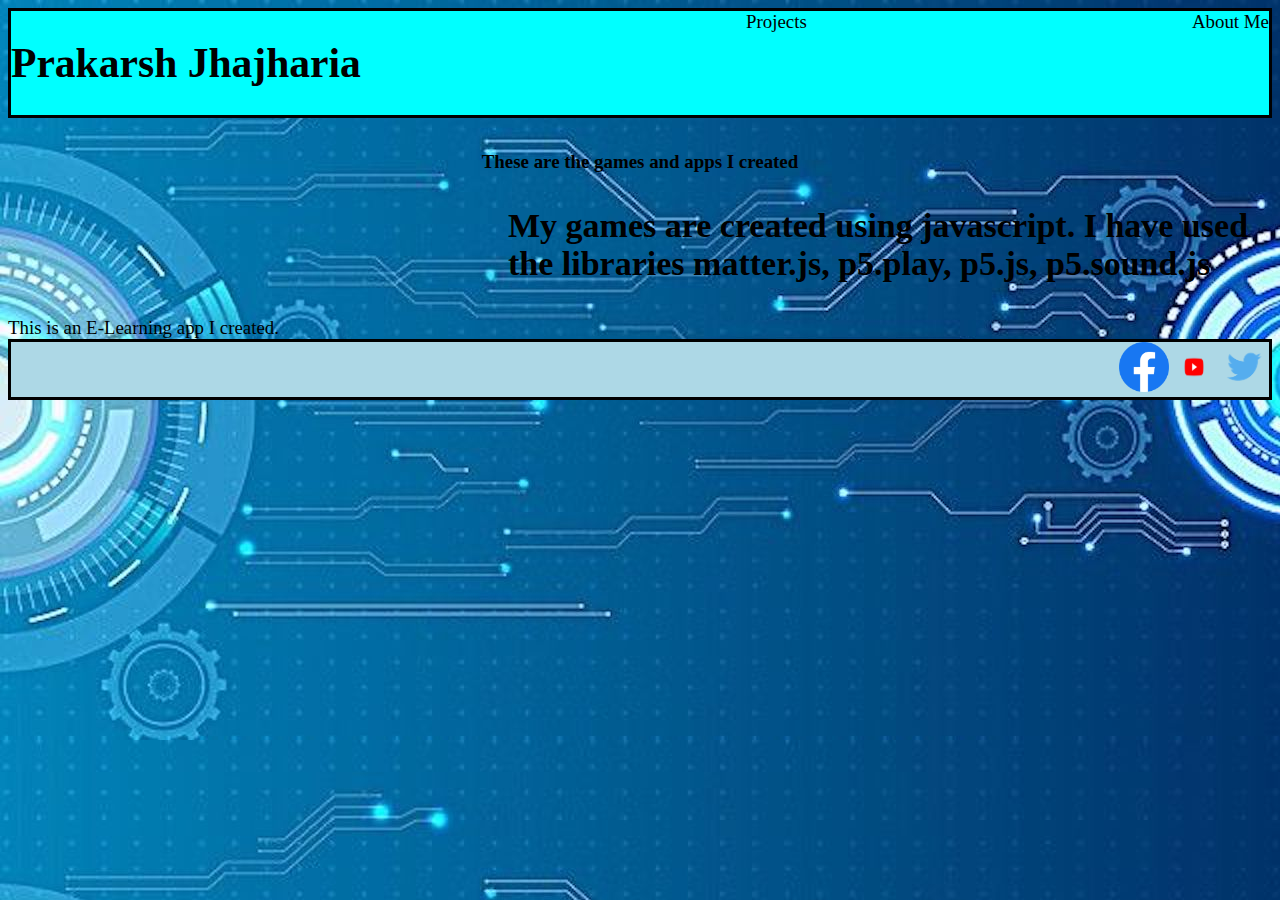
<file: index.html>
<!DOCTYPE HTML>
<html>
    <head>
        <title>
            My portfolio Page
        </title>
        <link rel = "stylesheet"
        type = "text/css"
        href = "style.css"/> 
    
    </head>
    <body background = "hi.jpg" >
  
        <div class = "header">
        <h1>
            Prakarsh Jhajharia
        </h1>
      
        <a href = "index.html">
            Projects
            </a>
            <a href = "about_me.html">
                About Me
                </a>
            </div>
            <br>
            <div>
                <h2>These are the games and apps I created</h2>
                <p> My games are created using javascript. I have used the libraries matter.js, p5.play, p5.js, p5.sound.js </p>
                <a href = "https://studio.code.org/projects/applab/NCjR7lKfVi-WsbZt_buoW8GulnSi8TCo5qFdO3EV7x4">
                    This is an E-Learning app I created.
                    </a></div>
                    <div class = "footer"> 

                        <a href = '#'><img src = "f.png"  width = 50 height = 50/></a>

                        <a href = '#'><img src = "y.png"  width = 50 height = 50/></a>

                        <a href = '#'><img src = "t.png"  width = 50 height = 50/></a>
                       
                    </div>
    </body>
</html>
</file>
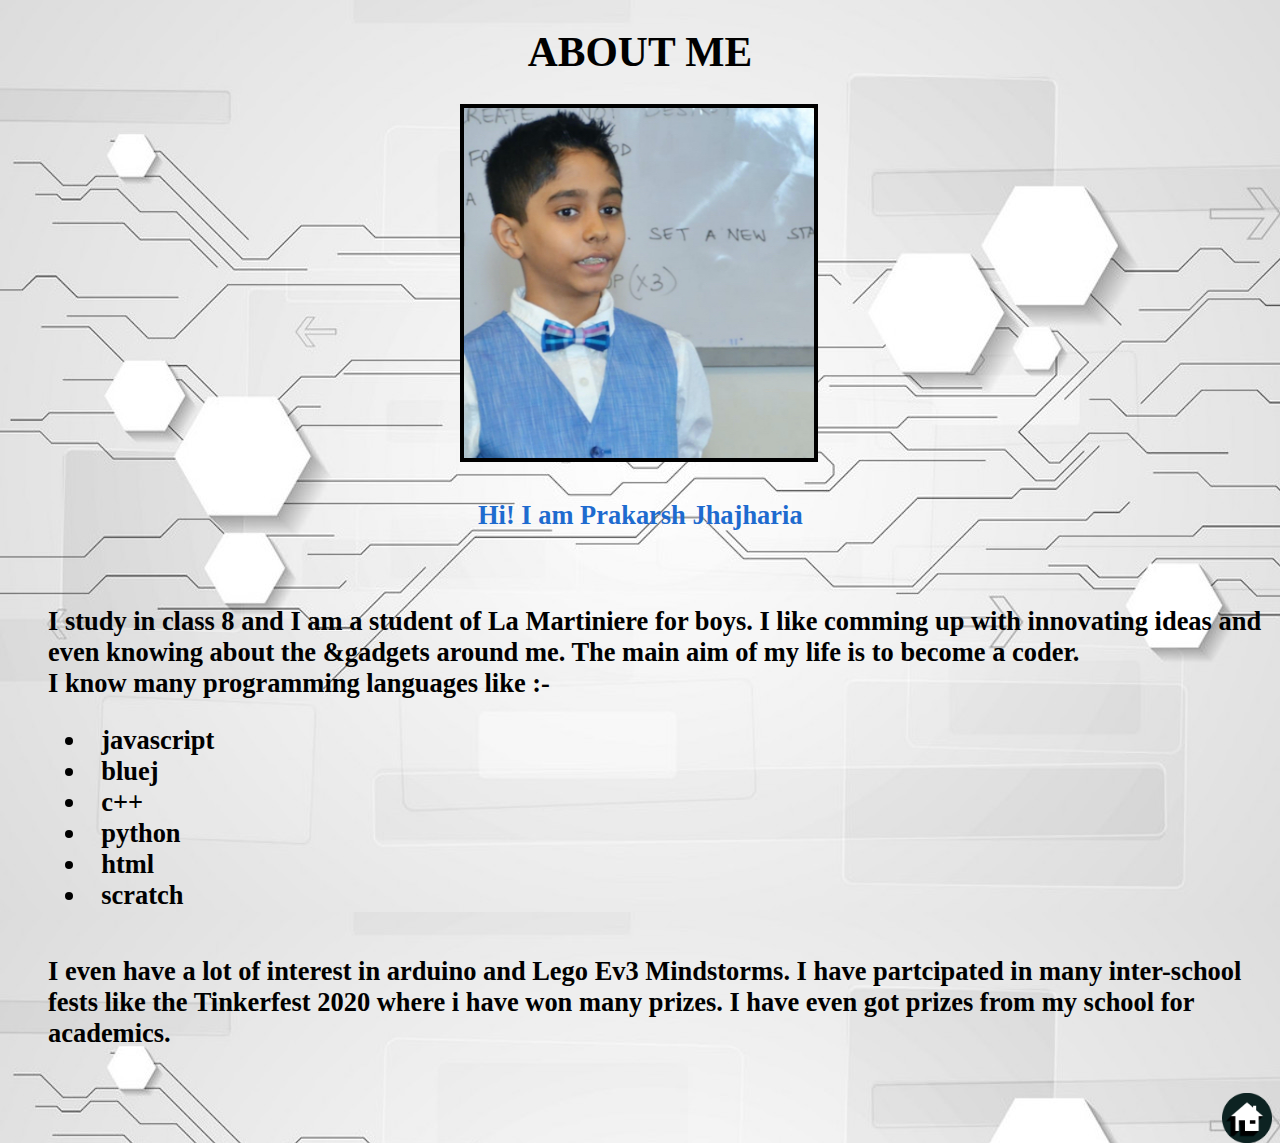
<file: about_me.html>
<!DOCTYPE HTML>
<html> 
    <head>
        <title>
            Prakarsh Jhajharia
        </title>
        <link rel = "stylesheet"
        type = "text/css"
        href = "style.css"/> 
    </head>
    <body background="back.jpg">
        
        <h1>
            ABOUT ME
        </h1>
        &#160&#160&#160&#160&#160&#160&#160&#160&#160&#160&#160&#160&#160&#160&#160&#160&#160&#160&#160&#160&#160&#160&#160&#160&#160&#160&#160&#160&#160&#160&#160&#160&#160&#160&#160&#160&#160&#160&#160&#160&#160&#160&#160&#160&#160&#160&#160&#160&#160&#160&#160&#160&#160&#160&#160&#160&#160&#160&#160&#160&#160&#160&#160&#160&#160&#160&#160&#160&#160&#160&#160&#160&#160&#160&#160&#160&#160&#160&#160&#160&#160&#160&#160&#160&#160&#160&#160&#160&#160&#160&#160&#160&#160&#160&#160&#160&#160&#160&#160&#160&#160&#160&#160&#160&#160&#160&#160&#160&#160&#160&#160&#160
        <image src = "me.jpg" width = 350 height = 350 border="4" border-color = "black" >
           
              <!--   &#160&#160&#160&#160&#160&#160&#160&#160
              
                <image src = "me1.jpg" width = 350 height = 350 border="4">
            
                &#160&#160&#160&#160&#160&#160&#160&#160
               
                <image src = "me2.jpg" width = 350 height = 350 border="4">--> 
            <p> <h7>   
                 Hi!  I am Prakarsh Jhajharia
                <br><br></h7><h5>
                 I study in class 8 and I am a student of La Martiniere for boys. I like comming up with innovating ideas and even knowing about the &gadgets around me. The main aim of my life is to become a coder.
                <br> I know many programming languages like :-
                <ul>
                    <li>&#160&#160javascript
                        <li> &#160&#160bluej
                            <li>&#160&#160c++
                                <li> &#160&#160python
                                    <li>&#160&#160html 
                                        <li>&#160&#160scratch</h5>
                                         <h5>    I even have a lot of interest in arduino and Lego Ev3 Mindstorms. I have partcipated in many inter-school fests like the Tinkerfest 2020 where i have won many prizes. I have even got prizes from my school for academics.
             </h5> 
            </p>          
                <a href = "index1.html" >
                    <image src = "HOME.png" width = 50 height = 50 align = "right">
                    </a>
            </body>
</html>
</file>
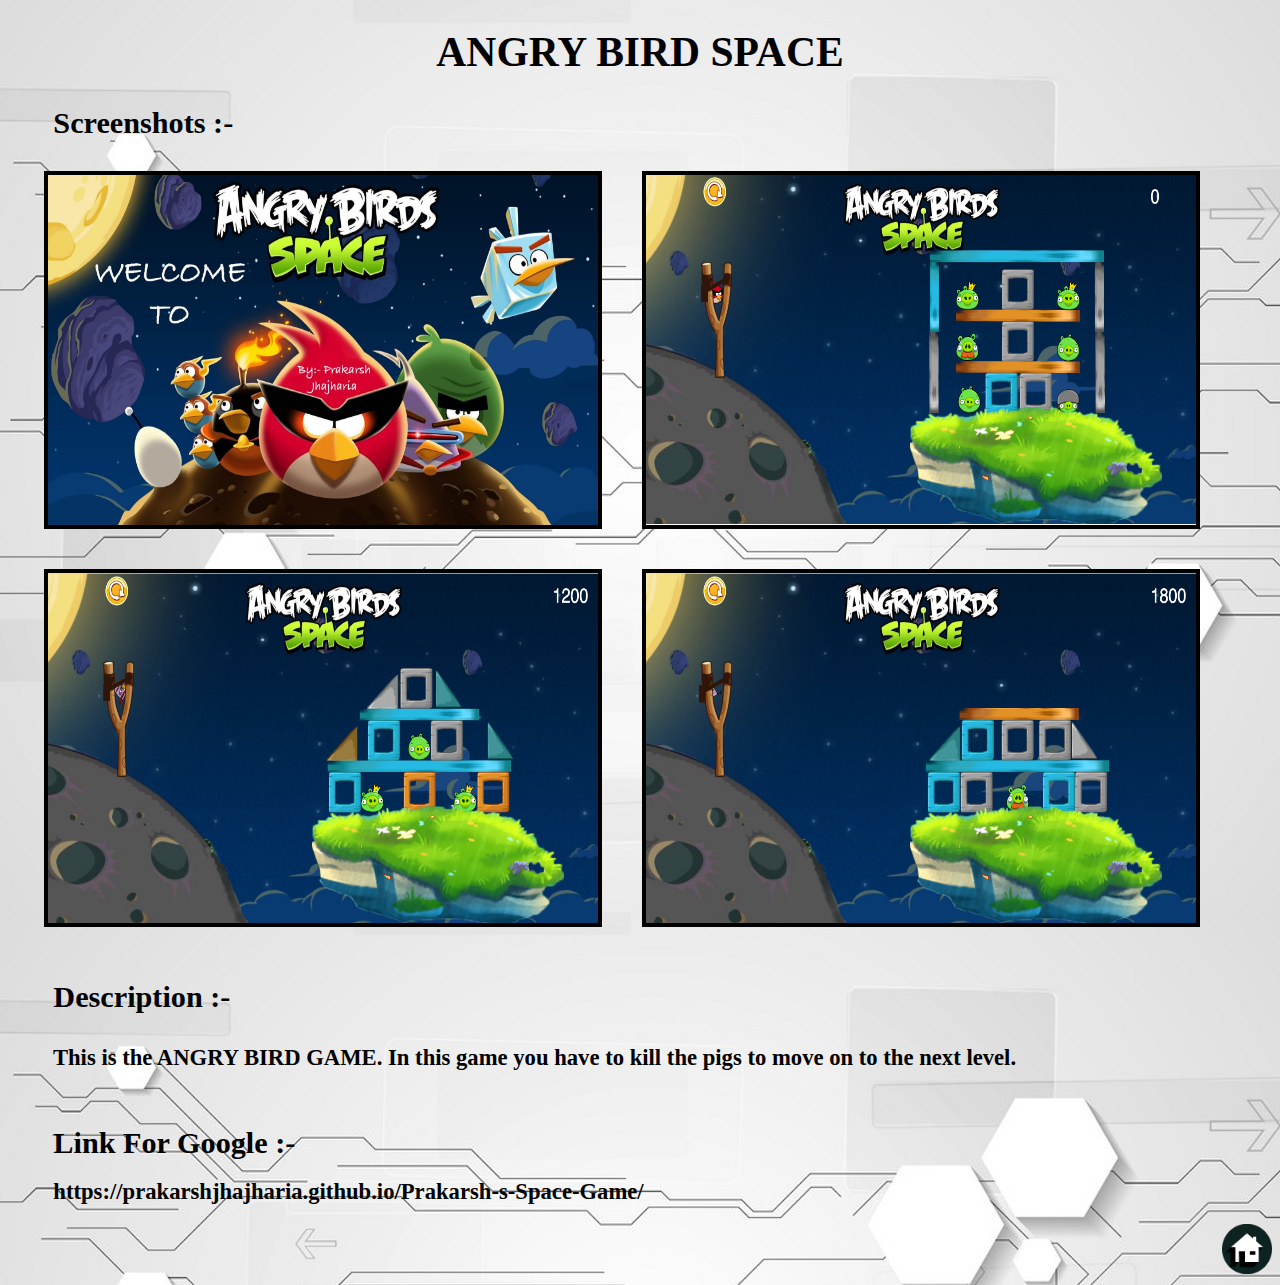
<file: angrybirdspace.html>
<!DOCTYPE HTML>
<html>
    <head>
        <title>
            Prakarsh Jhajharia
        </title>
        <link rel = "stylesheet"
        type = "text/css"
        href = "style1.css"/>
    </head>
    <body background="back.jpg">

        <h1>
            ANGRY BIRD SPACE
        </h1>
        <h3>
            &#160 &#160 &#160 Screenshots :-
        </h3>
        &#160&#160&#160&#160&#160&#160&#160&#160
            <image src = "6.jpg" width = 550 height = 350 border="4" border-color = "black">

                &#160&#160&#160&#160&#160&#160&#160&#160

                <image src = "61.png" width = 550 height = 350 border="4">
            <br>
            <br>
            <br>
                &#160&#160&#160&#160&#160&#160&#160&#160

                <image src = "62.png" width = 550 height = 350 border="4">
                    &#160&#160&#160&#160&#160&#160&#160&#160

                <image src = "63.png" width = 550 height = 350 border="4">
                     <BR>
                        <BR>
                            <h3>
                                &#160 &#160 &#160 Description :-
                            </h3>
                            <h2>
                                &#160 &#160 &#160  &#160  This is the ANGRY BIRD GAME. In this game you have to kill the pigs to move on to the next level.
                            </h2>
                            <BR>
                                <BR>
                    <a href = "https://prakarshjhajharia.github.io/Prakarsh-s-Space-Game/">
                        &#160 &#160 &#160 Link For Google :-
                        <BR>
                            <h2>
                                &#160 &#160 &#160 &#160  https://prakarshjhajharia.github.io/Prakarsh-s-Space-Game/</h2>
                    </a>
                    <a href = "index1.html" >
                        <image src = "HOME.png" width = 50 height = 50 align = "right">
                        </a>
                    <BR>
                        <BR>
                  <!--  <a href = "index.html">
                        &#160 &#160 &#160 Link For Google Play Store :-
                        <BR>
                            <h2>
                                &#160 &#160 &#160 &#160 http://</h2>
                    </a>
                    <BR>
                        <BR>
                    <a href = "index.html">
                        &#160 &#160 &#160 Link For App Store :-
                        <BR>
                            <h2>
                                &#160 &#160 &#160 &#160  http://</h2>
                    </a> -->
    </body>
</html>
</file>
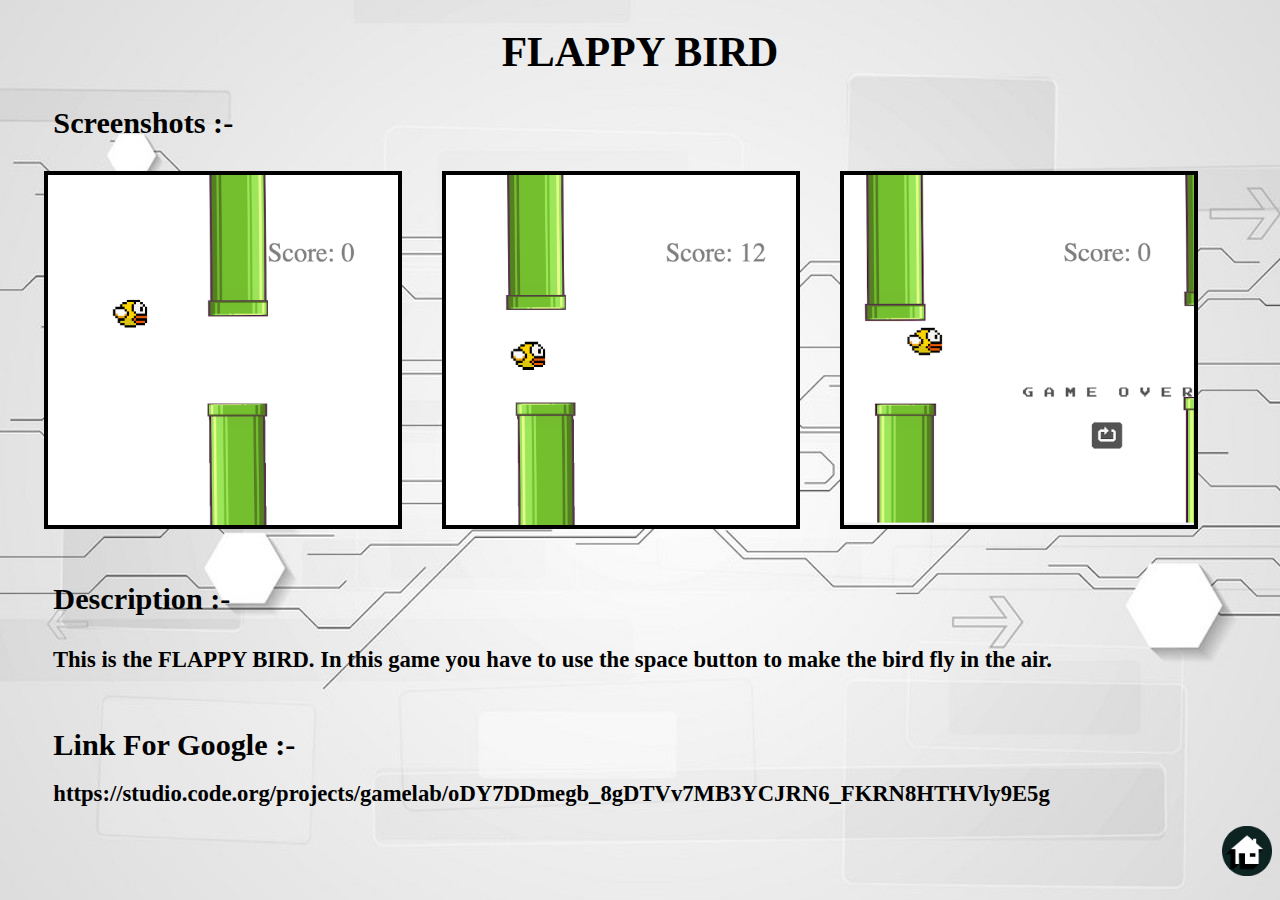
<file: flappybird.html>
<!DOCTYPE HTML>
<html>
    <head>
        <title>
            Prakarsh Jhajharia
        </title>
        <link rel = "stylesheet"
        type = "text/css"
        href = "style1.css"/>
    </head>
    <body background="back.jpg">

        <h1>
            FLAPPY BIRD
        </h1>
        <h3>
            &#160 &#160 &#160 Screenshots :-
        </h3>
        &#160&#160&#160&#160&#160&#160&#160&#160
            <image src = "12.png" width = 350 height = 350 border="4" border-color = "black">

                &#160&#160&#160&#160&#160&#160&#160&#160

                <image src = "11.png" width = 350 height = 350 border="4">

                &#160&#160&#160&#160&#160&#160&#160&#160

                <image src = "2.png" width = 350 height = 350 border="4">
                     <BR>
                        <BR>
                            <h3>
                                &#160 &#160 &#160 Description :-
                            </h3>
                            <h2>
                                &#160 &#160 &#160  &#160  This is the FLAPPY BIRD. In this game you have to use the space button to make the bird fly in the air.
                            </h2>
                            <BR>
                                <BR>
                    <a href = "https://studio.code.org/projects/gamelab/oDY7DDmegb_8gDTVv7MB3YCJRN6_FKRN8HTHVly9E5g">
                        &#160 &#160 &#160 Link For Google :-
                        <BR>
                            <h2>
                                &#160 &#160 &#160 &#160  https://studio.code.org/projects/gamelab/oDY7DDmegb_8gDTVv7MB3YCJRN6_FKRN8HTHVly9E5g
                            </h2>
                    </a>
                    <a href = "index1.html" >
                        <image src = "HOME.png" width = 50 height = 50 align = "right">
                        </a>
                    <BR>
                        <BR>
                  <!--  <a href = "index.html">
                        &#160 &#160 &#160 Link For Google Play Store :-
                        <BR>
                            <h2>
                                &#160 &#160 &#160 &#160 http://</h2>
                    </a>
                    <BR>
                        <BR>
                    <a href = "index.html">
                        &#160 &#160 &#160 Link For App Store :-
                        <BR>
                            <h2>
                                &#160 &#160 &#160 &#160  http://</h2>
                    </a>-->
    </body>
</html>
</file>
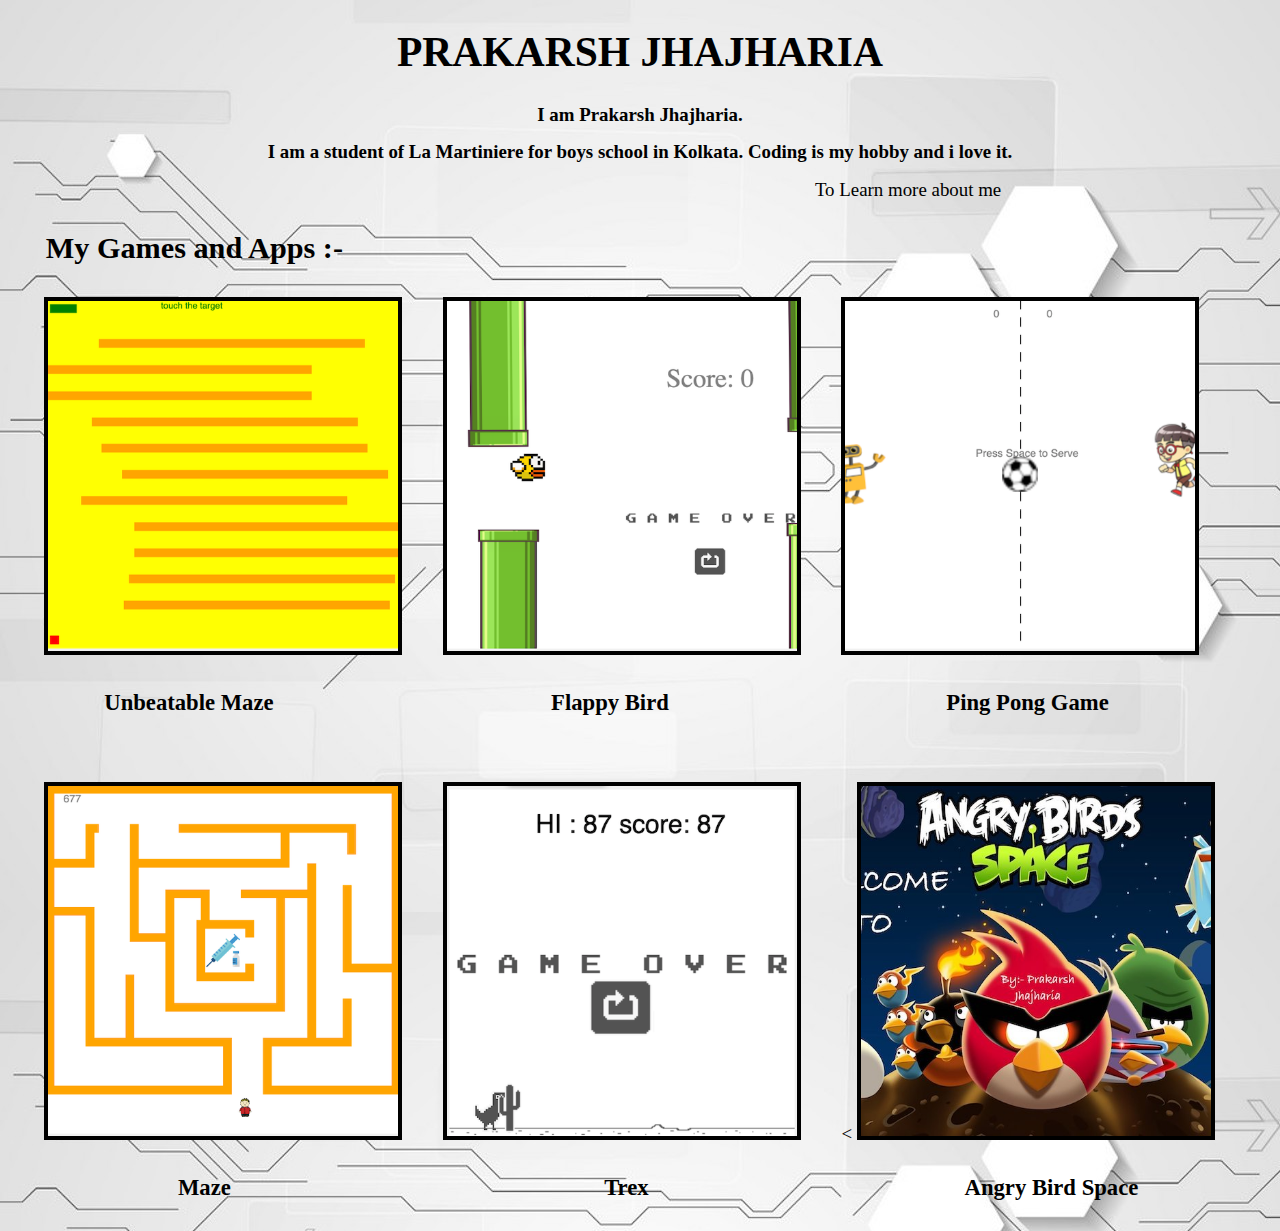
<file: index1.html>
<!DOCTYPE HTML>
<html> 
    <head>
        <title>
            Prakarsh Jhajharia
        </title>
        <link rel = "stylesheet"
        type = "text/css"
        href = "style.css"/> 
    </head>
    <body background="back.jpg">
        <h1>
            PRAKARSH JHAJHARIA
        </h1> 
        
        <h2>
            I am Prakarsh Jhajharia.
        </h2> 
        
       
        <h2>
            I am a student of La Martiniere for boys school in Kolkata. Coding is my hobby and i love it.
        </h2> 
        <a href = "about_me.html" >
            &#160&#160&#160&#160&#160&#160&#160&#160&#160&#160&#160&#160&#160&#160&#160&#160&#160&#160&#160&#160&#160&#160&#160&#160&#160&#160&#160&#160&#160&#160&#160&#160&#160&#160&#160&#160&#160&#160&#160&#160&#160&#160&#160&#160&#160&#160&#160&#160&#160&#160&#160&#160&#160&#160&#160&#160&#160&#160&#160&#160&#160&#160&#160&#160&#160&#160&#160&#160&#160&#160&#160&#160&#160&#160&#160&#160&#160&#160&#160&#160&#160&#160&#160&#160&#160&#160&#160&#160&#160&#160&#160&#160&#160&#160&#160&#160&#160&#160&#160&#160&#160&#160&#160&#160&#160&#160&#160&#160&#160&#160&#160&#160&#160&#160&#160&#160&#160&#160&#160&#160&#160&#160&#160&#160&#160&#160&#160&#160&#160&#160&#160&#160&#160&#160&#160&#160&#160&#160&#160&#160&#160&#160&#160&#160&#160&#160&#160&#160&#160&#160&#160&#160&#160&#160&#160&#160&#160&#160&#160&#160&#160&#160&#160&#160&#160&#160&#160&#160&#160&#160&#160To Learn more about me   
            </a>
            <br>
            <h3>
                &#160&#160&#160&#160&#160My Games and Apps :-
            </h3>
            &#160&#160&#160&#160&#160&#160&#160&#160
            <a href = "unbeatablemaze.html" >
            <image src = "1.png" width = 350 height = 350 border="4" border-color = "black">
            </a>
                &#160&#160&#160&#160&#160&#160&#160&#160
                <a href = "flappybird.html" >
                <image src = "2.png" width = 350 height = 350 border="4">
                </a>
                &#160&#160&#160&#160&#160&#160&#160&#160
                <a href = "ping.html" >
                <image src = "3.png" width = 350 height = 350 border="4">
                </a>
              
                   <H4> &#160&#160&#160&#160&#160&#160&#160&#160 &#160&#160&#160&#160&#160&#160&#160&#160Unbeatable Maze&#160&#160&#160&#160&#160 &#160&#160&#160&#160&#160&#160&#160&#160&#160&#160&#160&#160&#160&#160&#160&#160 &#160&#160&#160&#160&#160&#160&#160&#160&#160&#160&#160&#160&#160&#160&#160&#160 &#160&#160&#160&#160&#160&#160&#160&#160 Flappy Bird&#160&#160&#160&#160&#160&#160&#160&#160 &#160&#160&#160&#160&#160&#160&#160&#160&#160&#160&#160&#160&#160&#160&#160&#160 &#160&#160&#160&#160&#160&#160&#160&#160&#160&#160&#160&#160&#160&#160&#160&#160&#160&#160&#160&#160&#160&#160 Ping Pong Game</H4>
                   
                    <br>
                    <br>
                    &#160&#160&#160&#160&#160&#160&#160&#160
                    <a href = "maze.html" >
                    <image src = "4.png" width = 350 height = 350 border="4">
                    </a>
                        &#160&#160&#160&#160&#160&#160&#160&#160
                        <a href = "trex.html" >
                        <image src = "5.png" width = 350 height = 350 border="4">
                        </a>
                        &#160&#160&#160&#160&#160&#160&#160&#160
                        <a href = "angrybirdspace.html" ><
                        <image src = "6.png" width = 350 height = 350 border="4">
                        </a>
                        <H4> &#160&#160&#160&#160&#160&#160&#160&#160 &#160&#160&#160&#160&#160&#160&#160&#160&#160&#160&#160&#160&#160&#160&#160&#160&#160&#160&#160&#160&#160Maze&#160&#160&#160&#160&#160&#160&#160&#160&#160&#160&#160&#160&#160&#160&#160&#160&#160&#160&#160&#160&#160&#160 &#160&#160&#160&#160&#160&#160&#160&#160&#160&#160&#160&#160&#160&#160&#160&#160 &#160&#160&#160&#160&#160&#160&#160&#160&#160&#160&#160&#160&#160&#160&#160&#160 &#160&#160&#160&#160&#160&#160&#160&#160 Trex&#160&#160&#160&#160&#160&#160&#160&#160 &#160&#160&#160&#160&#160&#160&#160&#160&#160&#160&#160&#160&#160&#160&#160&#160 &#160&#160&#160&#160&#160&#160&#160&#160&#160&#160&#160&#160&#160&#160&#160&#160&#160&#160&#160&#160&#160&#160&#160&#160&#160&#160&#160&#160&#160 Angry Bird Space</H4>

                            
    </body>
</html>
</file>
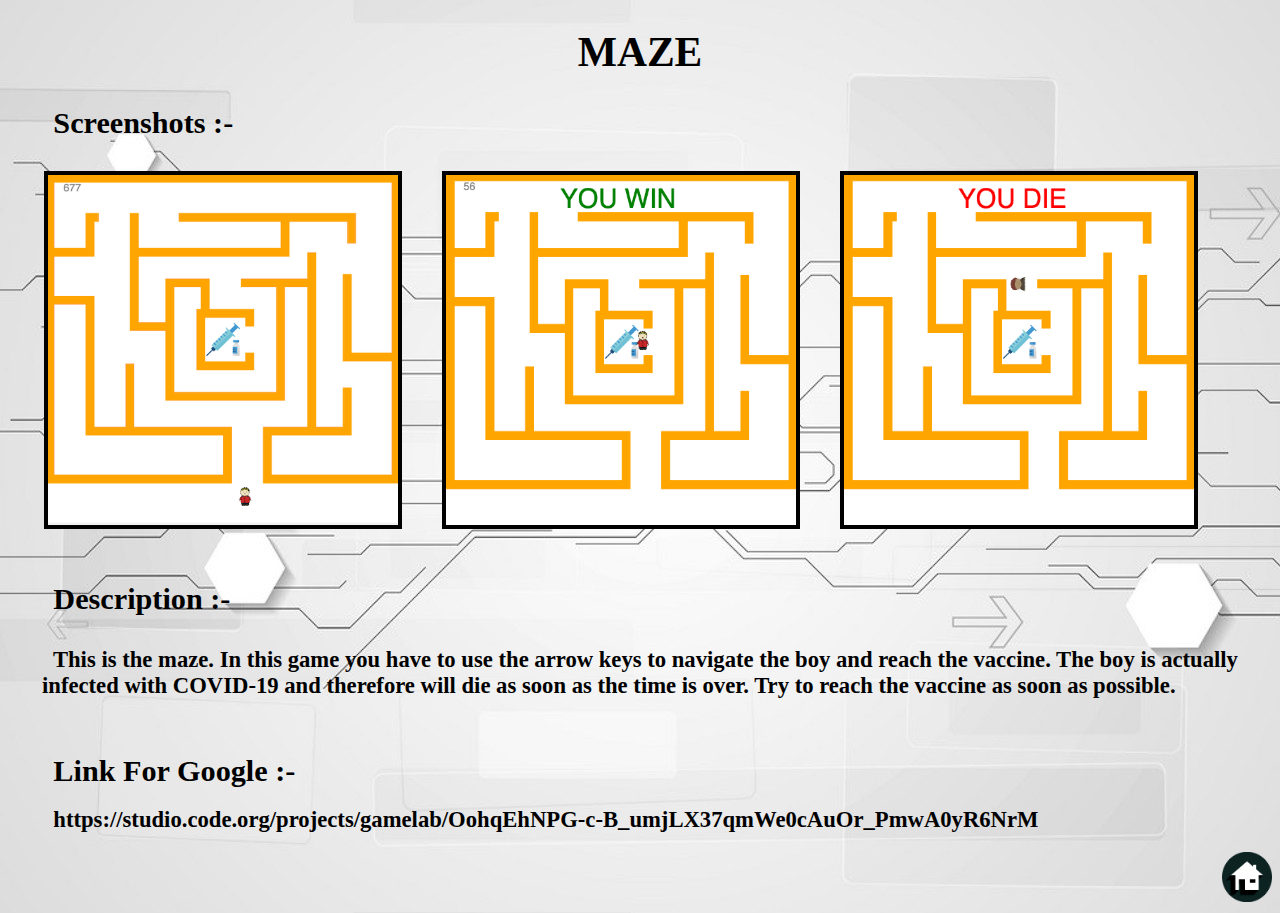
<file: maze.html>
<!DOCTYPE HTML>
<html>
    <head>
        <title>
            Prakarsh Jhajharia
        </title>
        <link rel = "stylesheet"
        type = "text/css"
        href = "style1.css"/>
    </head>
    <body background="back.jpg">
        <!--Comment v4 edited-->
        <h1>
             MAZE
        </h1>
        <h3>
            &#160 &#160 &#160 Screenshots :-
        </h3>
        &#160&#160&#160&#160&#160&#160&#160&#160
            <image src = "4.png" width = 350 height = 350 border="4" border-color = "black">

                &#160&#160&#160&#160&#160&#160&#160&#160

                <image src = "m.png" width = 350 height = 350 border="4">

                &#160&#160&#160&#160&#160&#160&#160&#160

                <image src = "m1.png" width = 350 height = 350 border="4">
                     <BR>
                        <BR>
                            <h3>
                                &#160 &#160 &#160 Description :-
                            </h3>
                            <h2>
                                &#160 &#160 &#160  &#160  This is the maze. In this game you have to use the arrow keys to navigate the boy and reach the vaccine. The boy is actually &#160 &#160 &#160&#160&#160&#160&#160&#160infected  with COVID-19 and therefore will die as soon as the time is over. Try to reach the vaccine as soon as possible.
                            </h2>
                            <BR>
                                <BR>
                    <a href = "https://studio.code.org/projects/gamelab/OohqEhNPG-c-B_umjLX37qmWe0cAuOr_PmwA0yR6NrM">
                        &#160 &#160 &#160 Link For Google :-
                        <BR>
                            <h2>
                                &#160 &#160 &#160 &#160 https://studio.code.org/projects/gamelab/OohqEhNPG-c-B_umjLX37qmWe0cAuOr_PmwA0yR6NrM</h2>
                    </a>
                    <a href = "index1.html" >
                        <image src = "HOME.png" width = 50 height = 50 align = "right">
                        </a>
                    <BR>
                        <BR>
                <!--    <a href = "index.html">
                        &#160 &#160 &#160 Link For Google Play Store :-
                        <BR>
                            <h2>
                                &#160 &#160 &#160 &#160 http://</h2>
                    </a>
                    <BR>
                        <BR>
                    <a href = "index.html">
                        &#160 &#160 &#160 Link For App Store :-
                        <BR>
                            <h2>
                                &#160 &#160 &#160 &#160  http://</h2>
                    </a>-->
    </body>
</html>
</file>
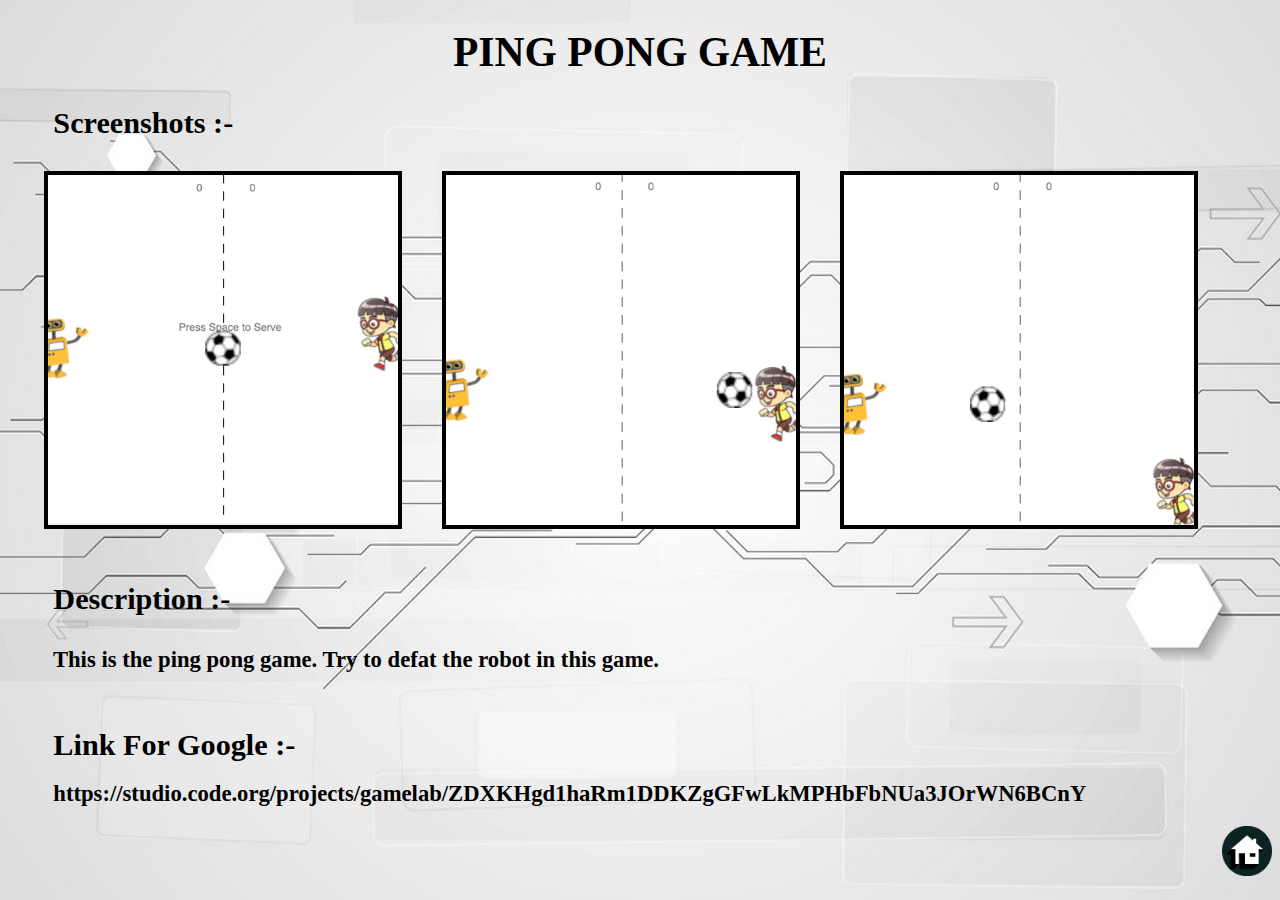
<file: ping.html>
<!DOCTYPE HTML>
<html>
    <head>
        <title>
            Prakarsh Jhajharia
        </title>
        <link rel = "stylesheet"
        type = "text/css"
        href = "style1.css"/>
    </head>
    <body background="back.jpg">

        <h1>
           PING PONG GAME
        </h1>
        <h3>
            &#160 &#160 &#160 Screenshots :-
        </h3>
        &#160&#160&#160&#160&#160&#160&#160&#160
            <image src = "3.png" width = 350 height = 350 border="4" border-color = "black">

                &#160&#160&#160&#160&#160&#160&#160&#160

                <image src = "31.png" width = 350 height = 350 border="4">

                &#160&#160&#160&#160&#160&#160&#160&#160

                <image src = "32.png" width = 350 height = 350 border="4">
                     <BR>
                        <BR>
                            <h3>
                                &#160 &#160 &#160 Description :-
                            </h3>
                            <h2>
                                &#160 &#160 &#160  &#160  This is the ping pong game. Try to defat the robot in this game.
                            </h2>
                            <BR>
                                <BR>
                    <a href = "https://studio.code.org/projects/gamelab/ZDXKHgd1haRm1DDKZgGFwLkMPHbFbNUa3JOrWN6BCnY">
                        &#160 &#160 &#160 Link For Google :-
                        <BR>
                            <h2>
                                &#160 &#160 &#160 &#160  https://studio.code.org/projects/gamelab/ZDXKHgd1haRm1DDKZgGFwLkMPHbFbNUa3JOrWN6BCnY</h2>
                    </a>
                    <a href = "index1.html" >
                        <image src = "HOME.png" width = 50 height = 50 align = "right">
                        </a>
                    <BR>
                        <BR>
                  <!--  <a href = "index.html">
                        &#160 &#160 &#160 Link For Google Play Store :-
                        <BR>
                            <h2>
                                &#160 &#160 &#160 &#160 http://</h2>
                    </a>
                    <BR>
                        <BR>
                    <a href = "index.html">
                        &#160 &#160 &#160 Link For App Store :-
                        <BR>
                            <h2>
                                &#160 &#160 &#160 &#160  http://</h2>
                    </a>-->
    </body>
    
</html>
</file>
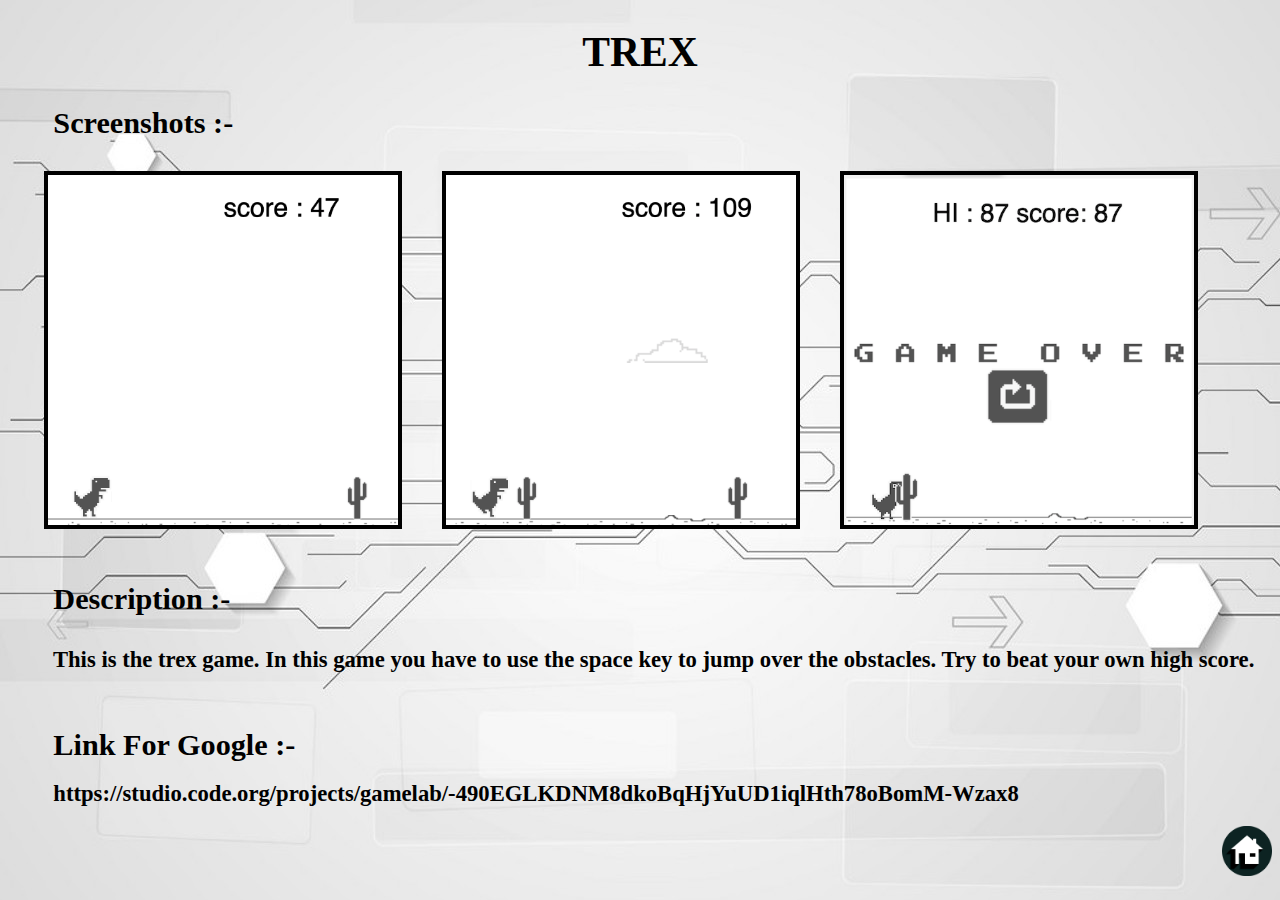
<file: trex.html>
<!DOCTYPE HTML>
<html> 
    <head>
        <title>
            Prakarsh Jhajharia
        </title>
        <link rel = "stylesheet"
        type = "text/css"
        href = "style1.css"/> 
    </head>
    <body background="back.jpg">
        
        <h1>
            TREX
        </h1>   
        <h3>
            &#160 &#160 &#160 Screenshots :-
        </h3>       
        &#160&#160&#160&#160&#160&#160&#160&#160
            <image src = "hi.png" width = 350 height = 350 border="4" border-color = "black">
           
                &#160&#160&#160&#160&#160&#160&#160&#160
              
                <image src = "hi1.png" width = 350 height = 350 border="4">
            
                &#160&#160&#160&#160&#160&#160&#160&#160
               
                <image src = "5.png" width = 350 height = 350 border="4">
                     <BR>    
                        <BR> 
                            <h3>
                                &#160 &#160 &#160 Description :-
                            </h3> 
                            <h2>
                                &#160 &#160 &#160  &#160  This is the trex game. In this game you have to use the space key to jump over the obstacles. Try to beat your own high score.
                            </h2>
                            <BR>    
                                <BR> 
                    <a href = "https://studio.code.org/projects/gamelab/-490EGLKDNM8dkoBqHjYuUD1iqlHth78oBomM-Wzax8">
                        &#160 &#160 &#160 Link For Google :-
                        <BR> 
                            <h2>
                                &#160 &#160 &#160 &#160  https://studio.code.org/projects/gamelab/-490EGLKDNM8dkoBqHjYuUD1iqlHth78oBomM-Wzax8</h2>
                    </a>
                    <a href = "index1.html" >
                        <image src = "HOME.png" width = 50 height = 50 align = "right">
                        </a>
                    <BR>    
                        <BR> 
                   <!-- <a href = "index.html">
                        &#160 &#160 &#160 Link For Google Play Store :-
                        <BR> 
                            <h2>
                                &#160 &#160 &#160 &#160 http://</h2>
                    </a>
                    <BR>    
                        <BR> 
                    <a href = "index.html">
                        &#160 &#160 &#160 Link For App Store :-
                        <BR> 
                            <h2>
                                &#160 &#160 &#160 &#160  http://</h2>
                    </a>-->
    </body>
</html>
</file>
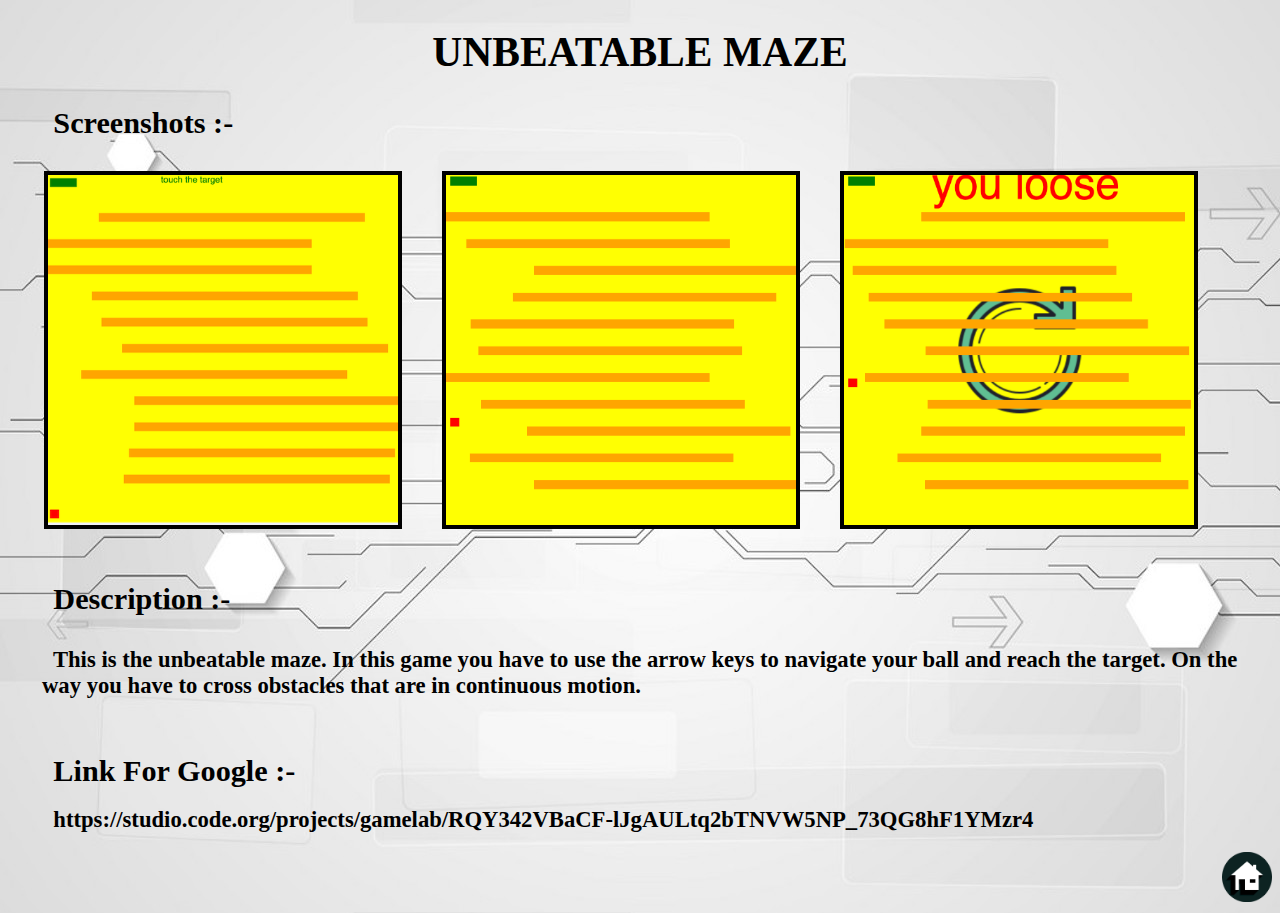
<file: unbeatablemaze.html>
<!DOCTYPE HTML>
<html> 
    <head>
        <title>
            Prakarsh Jhajharia
        </title>
        <link rel = "stylesheet"
        type = "text/css"
        href = "style1.css"/> 
    </head>
    <body background="back.jpg">
        
        <h1>
            UNBEATABLE MAZE
        </h1>   
        <h3>
            &#160 &#160 &#160 Screenshots :-
        </h3>       
        &#160&#160&#160&#160&#160&#160&#160&#160
            <image src = "1.png" width = 350 height = 350 border="4" border-color = "black">
           
                &#160&#160&#160&#160&#160&#160&#160&#160
              
                <image src = "9.png" width = 350 height = 350 border="4">
            
                &#160&#160&#160&#160&#160&#160&#160&#160
               
                <image src = "8.png" width = 350 height = 350 border="4">
                     <BR>    
                        <BR> 
                            <h3>
                                &#160 &#160 &#160 Description :-
                            </h3> 
                            <h2>
                                &#160 &#160 &#160  &#160  This is the unbeatable maze. In this game you have to use the arrow keys to navigate your ball and reach the target. On the  &#160 &#160 &#160&#160&#160&#160&#160 way you have to cross obstacles that are in continuous motion.     
                            </h2>
                            <BR>    
                                <BR> 
                    <a href = "https://studio.code.org/projects/gamelab/RQY342VBaCF-lJgAULtq2bTNVW5NP_73QG8hF1YMzr4">
                        &#160 &#160 &#160 Link For Google :-
                        <BR> 
                            <h2>
                                &#160 &#160 &#160 &#160  https://studio.code.org/projects/gamelab/RQY342VBaCF-lJgAULtq2bTNVW5NP_73QG8hF1YMzr4</h2>
                    </a>
                    <a href = "index1.html" >
                        <image src = "HOME.png" width = 50 height = 50 align = "right">
                        </a>
                    <BR>    
                        <BR> 
                  <!--  <a href = "index.html">
                        &#160 &#160 &#160 Link For Google Play Store :-
                        <BR> 
                            <h2>
                                &#160 &#160 &#160 &#160 http://</h2>
                    </a>
                    <BR>    
                        <BR> 
                    <a href = "index.html">
                        &#160 &#160 &#160 Link For App Store :-
                        <BR> 
                            <h2>
                                &#160 &#160 &#160 &#160  http://</h2>
                    </a>-->
    </body>
</html>
</file>
<file: style.css>
h1{
               
            
                font-size: 11mm;
                display: flex;
                justify-content: center;
            
            }
            h2{
                font-size: 5mm;
                display: flex;
                justify-content: center;
            }
            h6{
                font-size: 9mm;
                color:black;
                font-weight:bold;
            }
            h5{
               
                font-size: 7mm;
                color:black;
                font-weight:bold; 
                margin-left: 40px;
            }
            h7{
               
                font-size: 7mm;
                color:#1e6bcf;
                font-weight:bold; 
                margin-left: -30px;
                display: flex;
                justify-content: flex-start;
            }
            .h5{
                font-size: 9mm;
                color:black;
                font-weight:bold;
                display: flex;
                justify-content: space-evenly;
            }
            h4{
                font-size: 6mm;
                
            }
            br{
                font-size: 5mm;
                
            }
            image{
                border: solid;
                border-color: black;
                color: whitesmoke;
                display: flex;
                
            }
            a{
                font-size: 5mm;
                
                color: black;
                text-decoration: none;
            }
            h3{
                font-size: 8mm;
                display: flex;
                
                
            }
            p{
                font-size: 9mm;
                color:black;
                font-weight:bold;
                margin-left: 500px;
            }
            .header{
                border: solid;
                background-color:cyan;
                display: flex;
                justify-content: space-between;
            }
            .footer{
                border: solid;
                
                background-color:lightblue;
                display: flex;
                justify-content: flex-end;
            }
</file>
<file: style1.css>
h1{
               
            
                font-size: 11mm;
                display: flex;
                justify-content: center;
            
            }
            h2{
                font-size: 6mm;
                
            }
            h4{
                font-size: 6mm;
                
            }
            br{
                font-size: 5mm;
                
            }
            image{
                border: solid;
                border-color: black;
                color: whitesmoke;
                display: flex;
                
            }
            a{
                font-size: 8mm;
                
                color: black;
                text-decoration: none;
                font-weight:bold;
            }
            h3{
                font-size: 8mm;
                display: flex;
                
                
            }
            .header{
                border: solid;
                background-color:cyan;
                display: flex;
                justify-content: space-between;
            }
            .footer{
                border: solid;
                
                background-color:lightblue;
                display: flex;
                justify-content: flex-end;
            }
</file>
